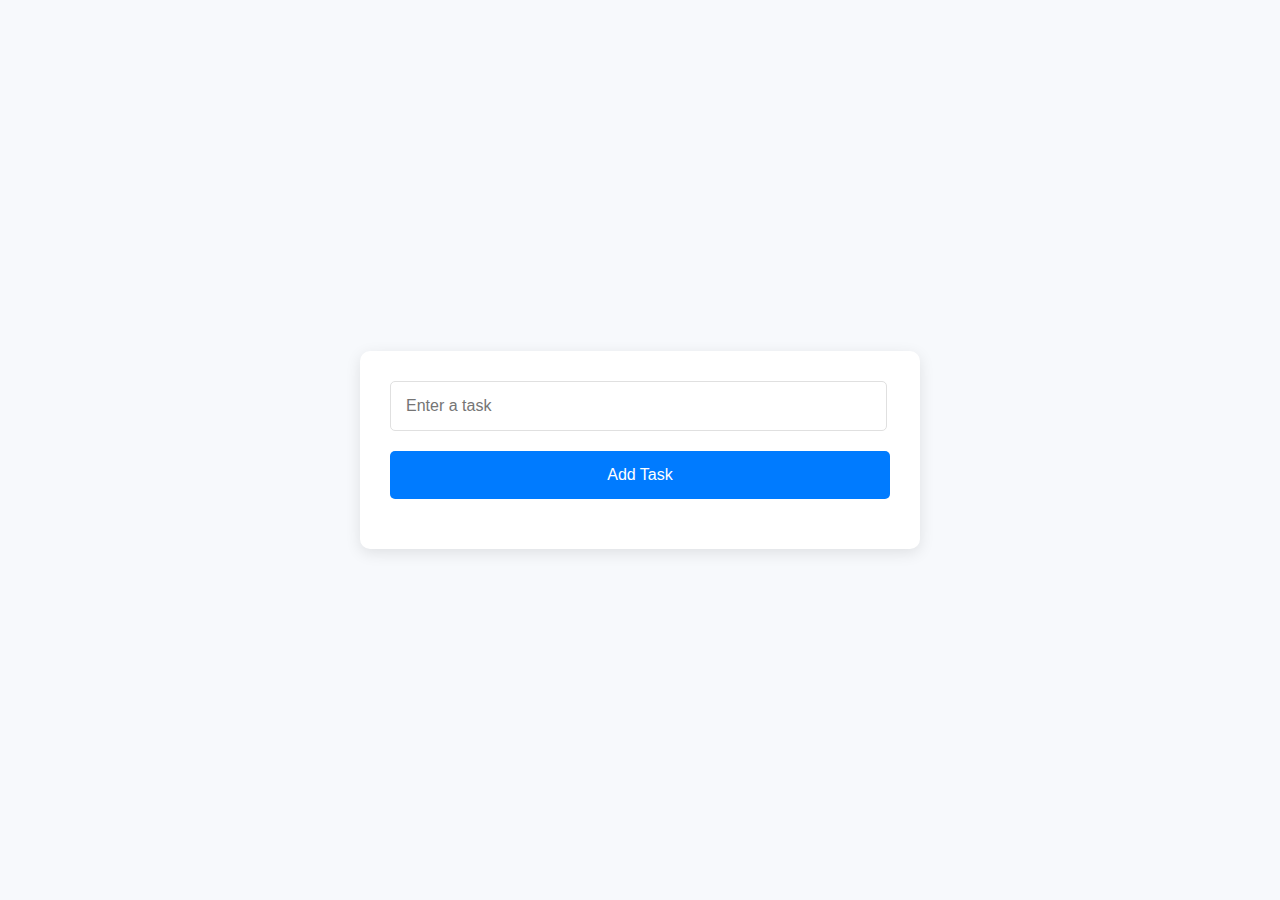
<file: index.html>
<!DOCTYPE html>
<html lang="en">
  <head>
    <meta charset="UTF-8" />
    <meta name="viewport" content="width=device-width, initial-scale=1.0" />
    <title>Task Manager</title>
    <link rel="stylesheet" href="style.css" />
  </head>
  <body>
    <div id="task-manager">
      <input type="text" id="task-input" placeholder="Enter a task" />
      <button id="add-task">Add Task</button>
      <ul id="task-list"></ul>
    </div>
    <script src="index.js"></script>
  </body>
</html>
</file>
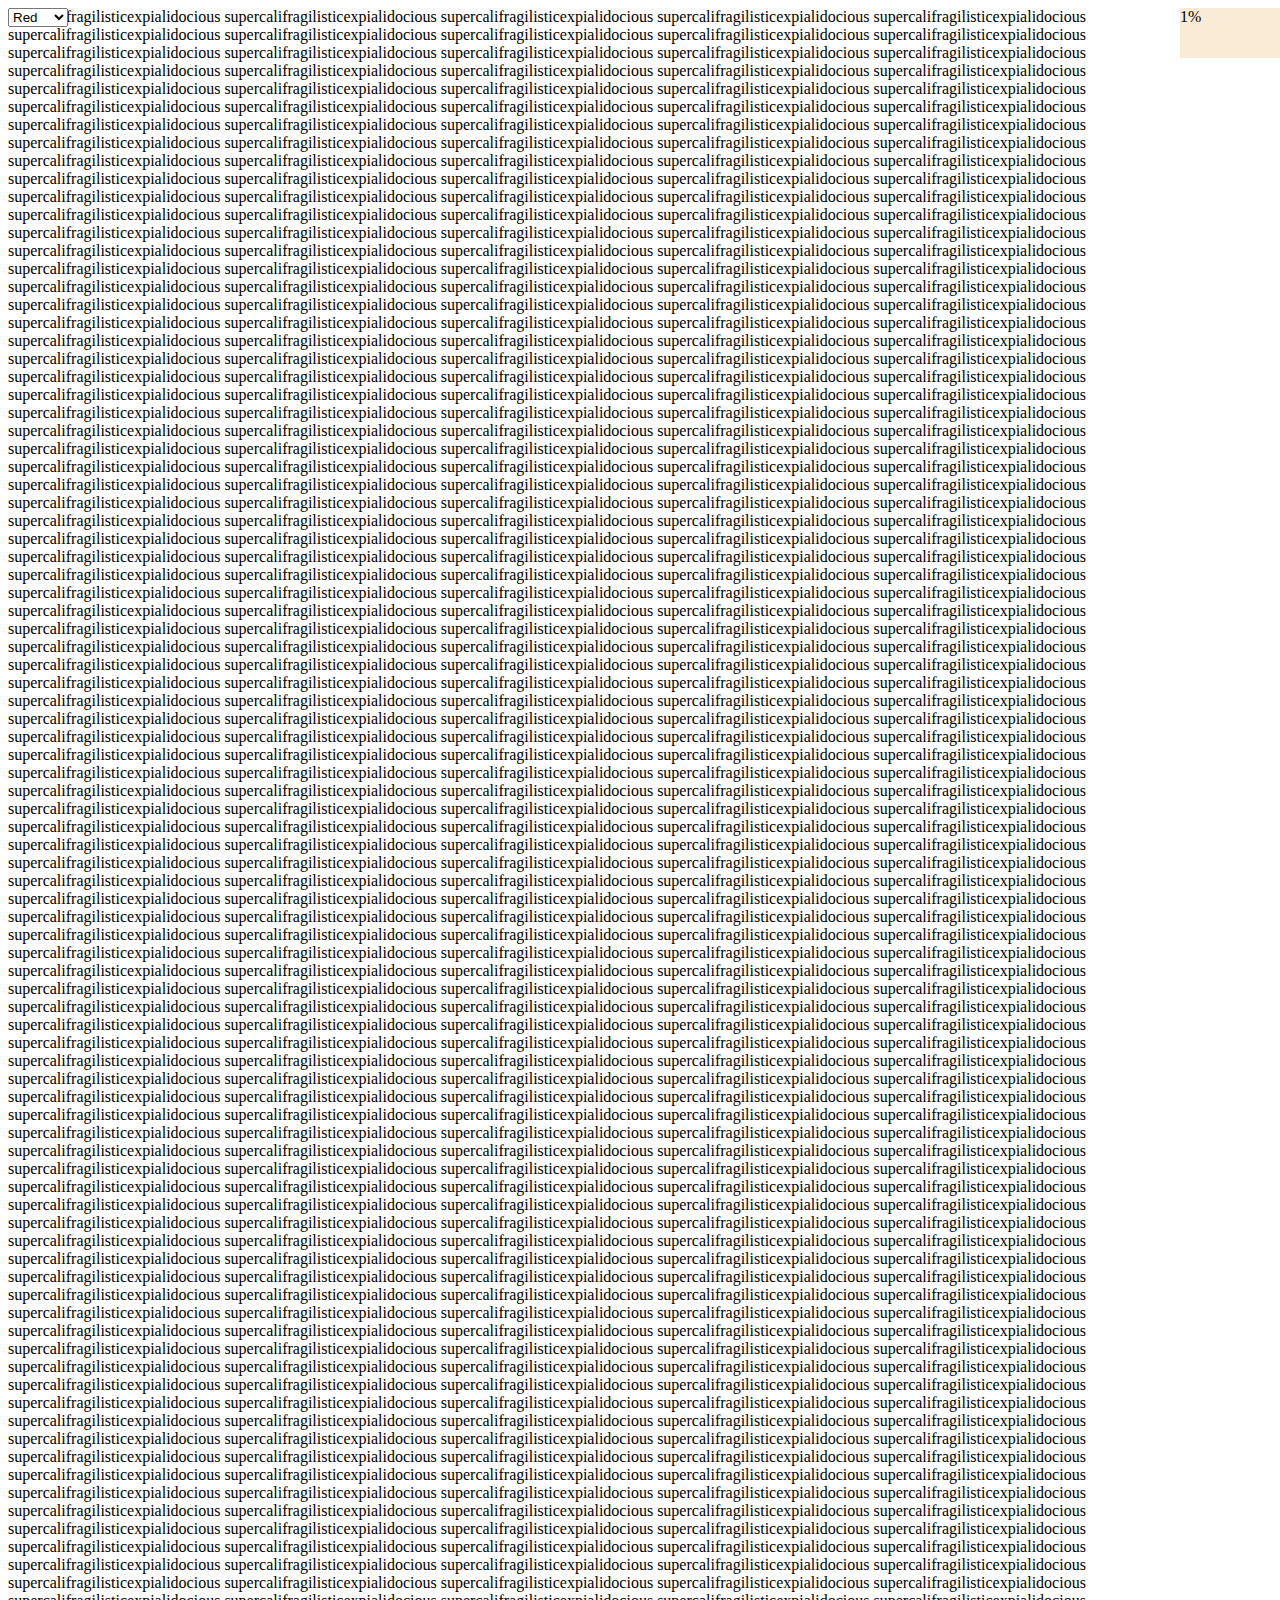
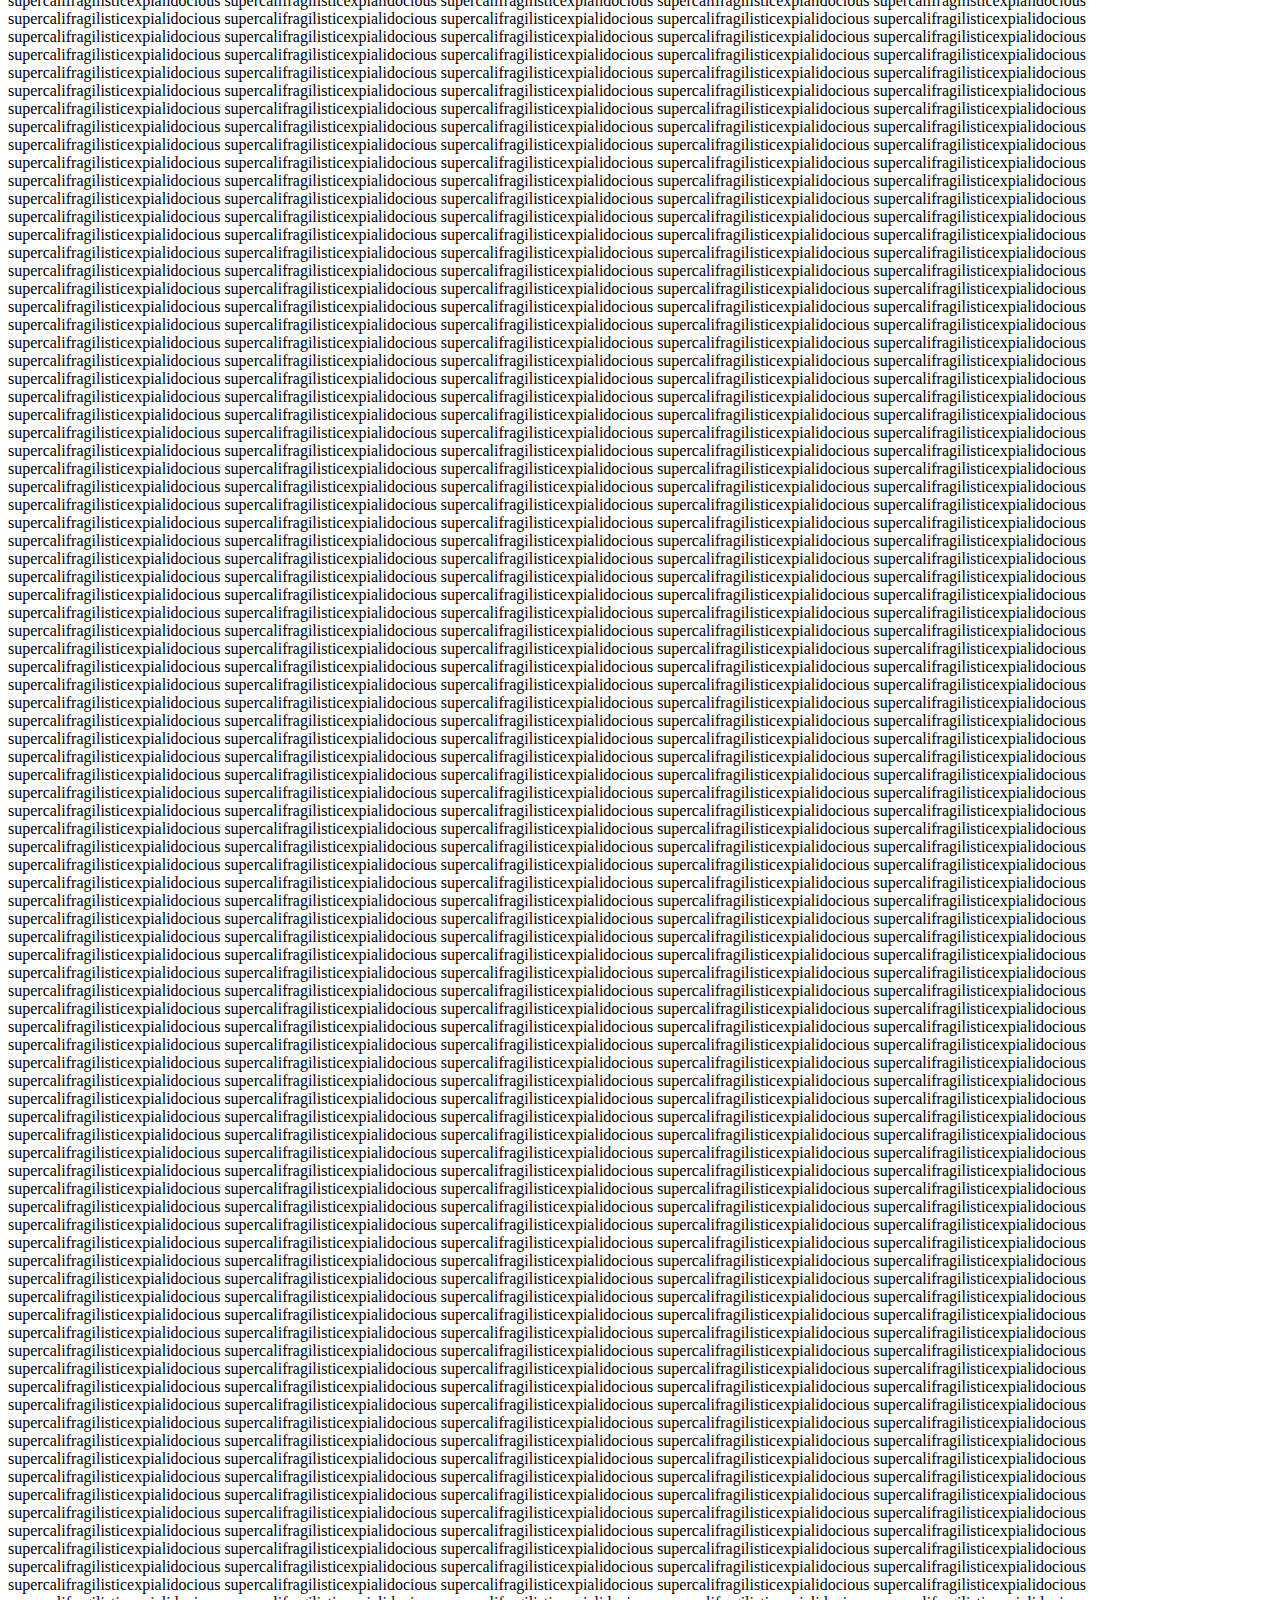
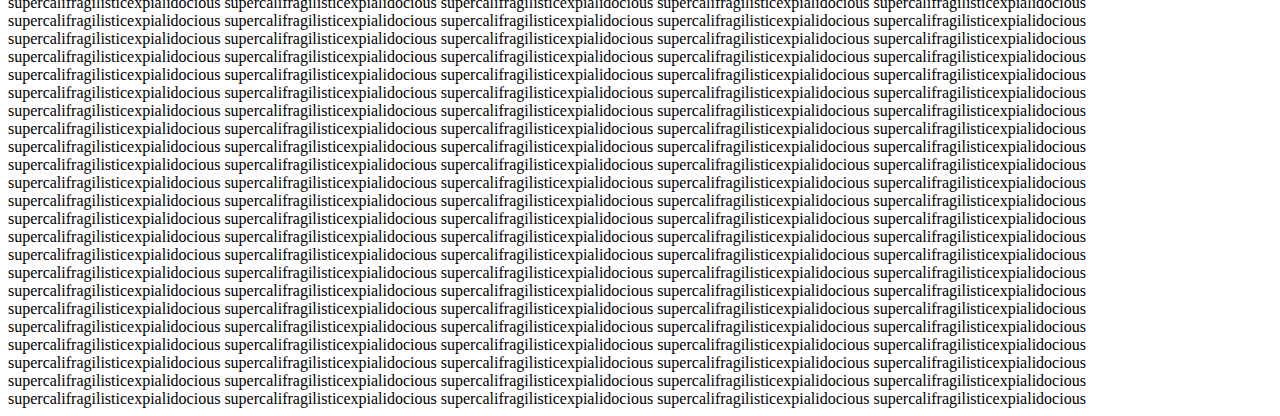
<file: bottomborder/index.html>
<!DOCTYPE html>
<html lang="en">
  <head>
    <meta charset="UTF-8" />
    <meta name="viewport" content="width=device-width, initial-scale=1.0" />
    <meta http-equiv="X-UA-Compatible" content="ie=edge" />
    <title>Static Template</title>
    <style>
      #progress {
        border-bottom: 2px solid blue;
        width: 0;
        position: fixed;
        top: 0;
        left: 0;
      }
      .percentage{
        position: fixed;
        right: 0;
        height: 50px;
        width: 100px;
        background-color: antiquewhite;
      }
      #select{
        position: fixed;
      }
      #red{
       border-bottom: red;
      }
      #green{
        border-bottom: green;
      }
      #cyan{
        border-bottom: cyan;
      }
    </style>
  </head>
  <body>
    <div id="progress"></div>
    <select name="color" id="select">
        <option value="red"><span id="red">Red</span></option>
        <option value="green"><span id="green">Green</span></option>
        <option value="cyan"><span id="cyan">Cyan</span></option>
    </select>
    <div class="percentage">1%</div>
    <script>
      // Create some content
      document.body.appendChild(
        document.createTextNode(
          "supercalifragilisticexpialidocious ".repeat(1000)
        )
      );
      let percentage=document.querySelector('.percentage')
      let bar = document.querySelector("#progress");
      window.addEventListener("scroll", () => {
        let max = document.body.scrollHeight - innerHeight;
        bar.style.width = `${(pageYOffset / max) * 100}%`;

        progress.addEventListener('click',()=>{
        let max = document.body.scrollHeight - innerHeight;
        bar.style.width = `${(pageYOffset / max)+max}%`;
            console.log("hello");
       })



        // let percentag=((pageYOffset / max) * 100).toFixed()
        // console.log(percentage);
        percentage.innerHTML=`${((pageYOffset / max) * 100).toFixed()}%`
      });


      select.addEventListener('change',()=>{
        let value=select.value
        bar.style.borderBottomColor=value
      })


    </script>
  </body>
</html>
</file>
<file: style.css>
/* General styles for the body and overall layout */
body {
    font-family: "Arial", sans-serif;
    background-color: #f7f9fc;
    color: #333;
    margin: 0;
    padding: 0;
    display: flex;
    justify-content: center;
    align-items: center;
    height: 100vh;
  }
  
  /* Styling for the main task manager container */
  #task-manager {
    width: 80%;
    max-width: 500px;
    background-color: #fff;
    padding: 30px;
    border-radius: 10px;
    box-shadow: 0 4px 15px rgba(0, 0, 0, 0.1);
  }
  
  /* Styling for the task input field */
  #task-input {
    width: 93%;
    padding: 15px;
    margin-bottom: 20px;
    border: 1px solid #e0e0e0;
    border-radius: 5px;
    font-size: 16px;
  }
  
  /* Styling for the "Add Task" button */
  #add-task {
    display: block;
    width: 100%;
    padding: 15px;
    background-color: #007bff;
    color: #fff;
    border: none;
    border-radius: 5px;
    cursor: pointer;
    transition: background-color 0.3s ease;
    font-size: 16px;
  }
  
  #add-task:hover {
    background-color: #0056b3;
  }
  
  /* Styling for the task list */
  #task-list {
    margin-top: 20px;
  }
  
  /* Styling for individual tasks */
  #task-list li {
    list-style: none;
    background-color: #f4f4f4;
    padding: 15px;
    margin-bottom: 10px;
    border-radius: 5px;
    display: flex;
    justify-content: space-between;
    align-items: center;
  }
  
  #task-list li.completed {
    text-decoration: line-through;
    color: black;
  }
  .line{
    text-decoration: line-through;
  }
  
  /* Styling for task buttons */
  #task-list button {
    margin-left: 10px;
    padding: 5px 10px;
    border: none;
    border-radius: 5px;
    cursor: pointer;
    transition: background-color 0.3s ease;
  }
  
  #task-list button:hover {
    filter: brightness(0.9);
  }
  
  /* Specific styles for each button type */
  #task-list button:nth-child(1) {
    background-color: green;
    color: #fff;
  }
  
  #task-list button:nth-child(2) {
    /* text-decoration: none; */
    background-color: red;
    color: #fff;
  }
  
  #task-list button:nth-child(3) {
    background-color: #ffc107;
    color: #fff;
  }
</file>
